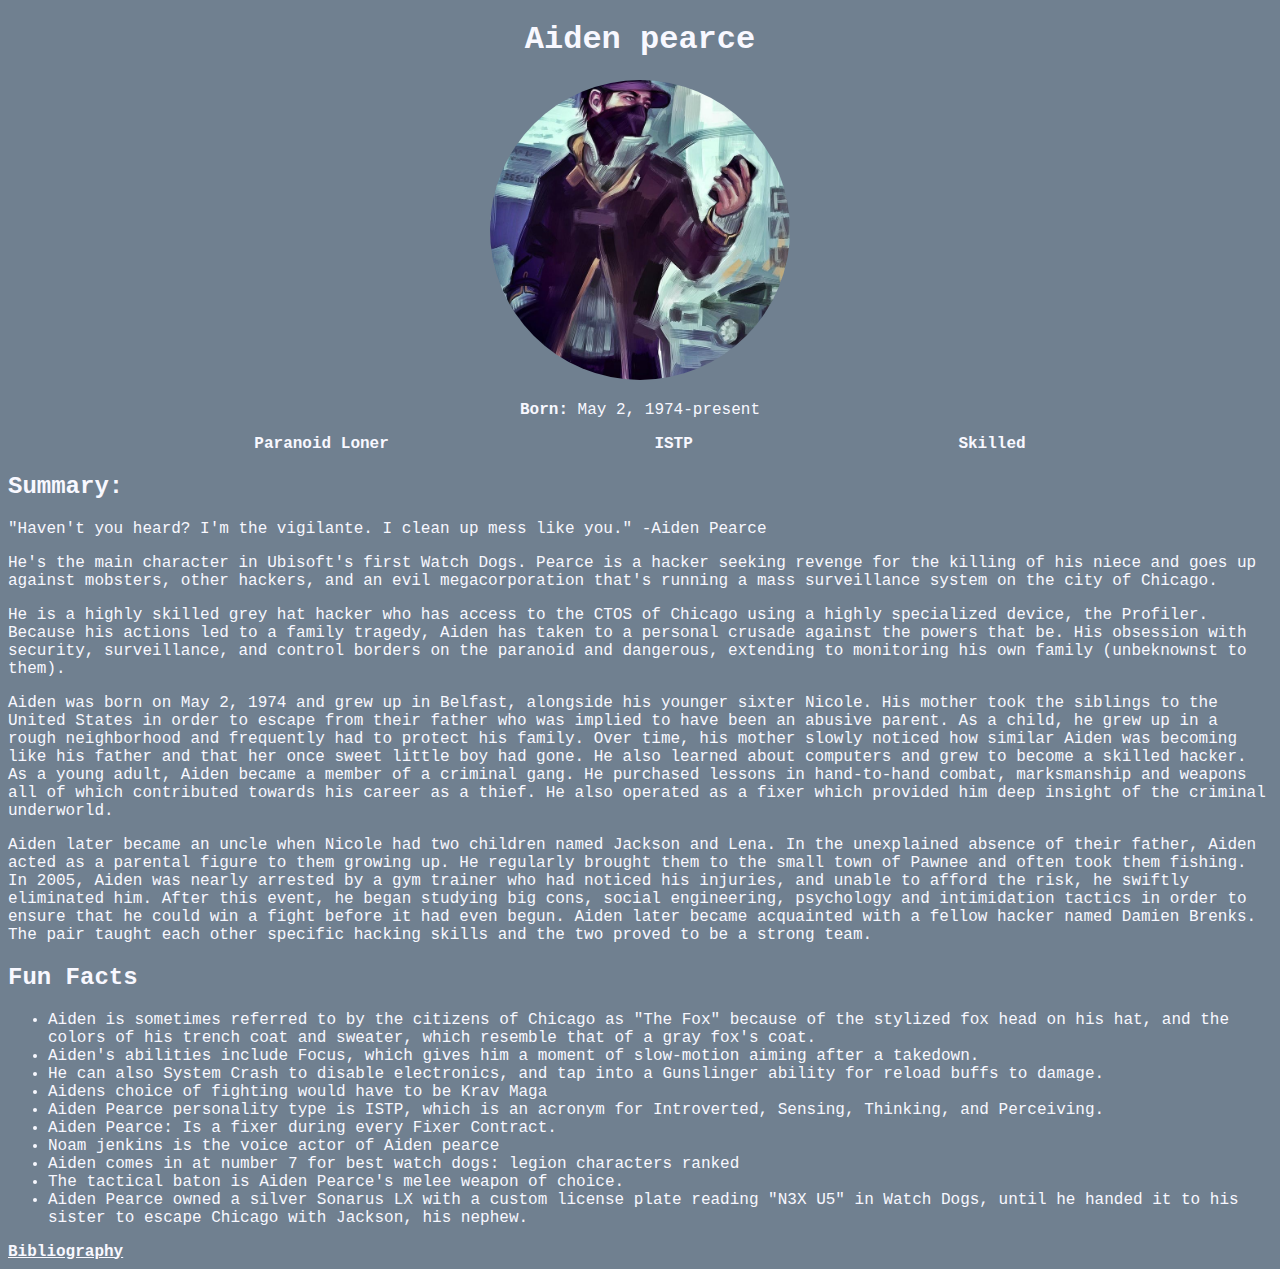
<file: index.html>
<!DOCTYPE html>
<html>
<head>
	<meta charset="utf-8">
	<meta name="viewport" content="width=device-width, initial-scale=1">
	<link rel="stylesheet" href="style.css">
	<title>Tribute page</title>
</head>


<body>

<div>
	<center><h1>Aiden pearce</h1>
	<img src="Aidenpearce.jpg" class="myimg" />
	<p><b>Born:</b> May 2, 1974-present</p>
	<div class="row"></div>
<div id="description">
		<span><b>Paranoid Loner</b></span>
		<span><b>ISTP</b></span>
		<span><b>Skilled</b></span>
	</div>
</center>
	<h2>Summary:</h2>
<p>"Haven't you heard? I'm the vigilante. I clean up mess like you." -Aiden Pearce</p>
<p>He's the main character in Ubisoft's first Watch Dogs. Pearce is a hacker seeking revenge for the killing of his niece and goes up against mobsters, other hackers, and an evil megacorporation that's running a mass surveillance system on the city of Chicago.</p>
<p>He is a highly skilled grey hat hacker who has access to the CTOS of Chicago using a highly specialized device, the Profiler. Because his actions led to a family tragedy, Aiden has taken to a personal crusade against the powers that be. His obsession with security, surveillance, and control borders on the paranoid and dangerous, extending to monitoring his own family (unbeknownst to them).</p>
<p>Aiden was born on May 2, 1974 and grew up in Belfast, alongside his younger sixter Nicole. His mother took the siblings to the United States in order to escape from their father who was implied to have been an abusive parent. As a child, he grew up in a rough neighborhood and frequently had to protect his family. Over time, his mother slowly noticed how similar Aiden was becoming like his father and that her once sweet little boy had gone. He also learned about computers and grew to become a skilled hacker. As a young adult, Aiden became a member of a criminal gang. He purchased lessons in hand-to-hand combat, marksmanship and weapons all of which contributed towards his career as a thief. He also operated as a fixer which provided him deep insight of the criminal underworld.</p>
<p>Aiden later became an uncle when Nicole had two children named Jackson and Lena. In the unexplained absence of their father, Aiden acted as a parental figure to them growing up. He regularly brought them to the small town of Pawnee and often took them fishing. In 2005, Aiden was nearly arrested by a gym trainer who had noticed his injuries, and unable to afford the risk, he swiftly eliminated him. After this event, he began studying big cons, social engineering, psychology and intimidation tactics in order to ensure that he could win a fight before it had even begun. Aiden later became acquainted with a fellow hacker named Damien Brenks. The pair taught each other specific hacking skills and the two proved to be a strong team.</p>

<h2>Fun Facts</h2>
<ul>
<li>Aiden is sometimes referred to by the citizens of Chicago as "The Fox" because of the stylized fox head on his hat, and the colors of his trench coat and sweater, which resemble that of a gray fox's coat.</li>
<li>Aiden's abilities include Focus, which gives him a moment of slow-motion aiming after a takedown.</li>
<li>He can also System Crash to disable electronics, and tap into a Gunslinger ability for reload buffs to damage.</li>
<li>Aidens choice of fighting would have to be Krav Maga</li>
<li>Aiden Pearce personality type is ISTP, which is an acronym for Introverted, Sensing, Thinking, and Perceiving.</li>
<li>Aiden Pearce: Is a fixer during every Fixer Contract.</li>
<li>Noam jenkins is the voice actor of Aiden pearce</li>
<li>Aiden comes in at number 7 for best watch dogs: legion characters ranked</li>
<li>The tactical baton is Aiden Pearce's melee weapon of choice.</li>
<li>Aiden Pearce owned a silver Sonarus LX with a custom license plate reading "N3X U5" in Watch Dogs, until he handed it to his sister to escape Chicago with Jackson, his nephew.</li>
</ul>

<a href="bibliography.html"><b>Bibliography</b></a>
</div>
</body>
</html>
</file>
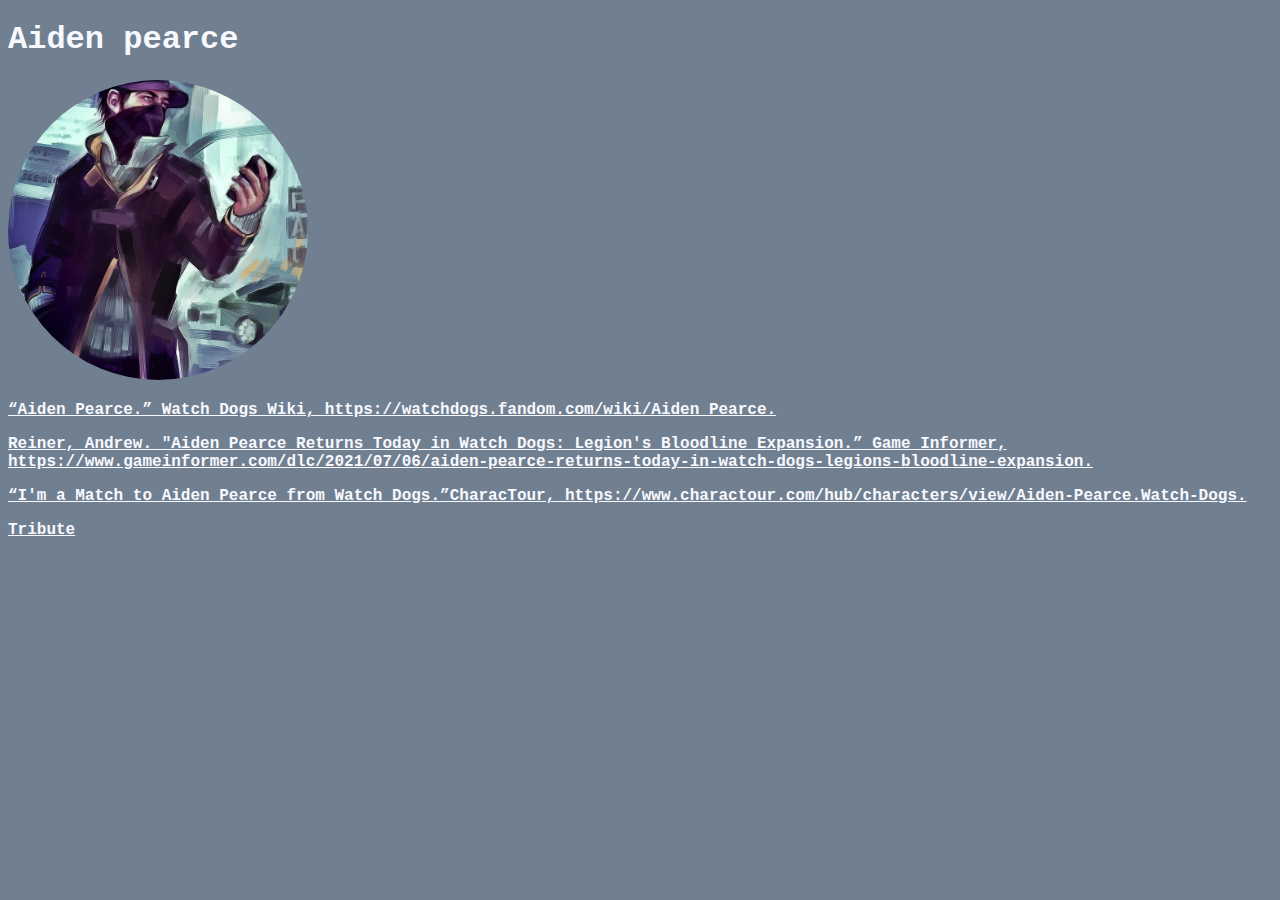
<file: bibliography.html>
<!DOCTYPE html>
<html>
<head>
	<meta charset="utf-8">
	<meta name="viewport" content="width=device-width, initial-scale=1">
	<link rel="stylesheet" href="style.css">
	<title>Bibliography</title>
</head>

<body>

<div>
	<h1>Aiden pearce</h1>
	<img src="Aidenpearce.jpg" class="myimg" />
<div class="row"></div>
<a href="https://watchdogs.fandom.com/wiki/Aiden_Pearce">
<p><b>“Aiden Pearce.” Watch Dogs Wiki, https://watchdogs.fandom.com/wiki/Aiden_Pearce.</b></p>
</a>

<a href="https://www.gameinformer.com/dlc/2021/07/06/aiden-pearce-returns-today-in-watch-dogs-legions-bloodline-expansion">
<p><b>Reiner, Andrew. "Aiden Pearce Returns Today in Watch Dogs: Legion's Bloodline Expansion.” Game Informer, https://www.gameinformer.com/dlc/2021/07/06/aiden-pearce-returns-today-in-watch-dogs-legions-bloodline-expansion.</b></p>
</a>

<a href="https://www.charactour.com/hub/characters/view/Aiden-Pearce.Watch-Dogs">
<p><b>“I'm a Match to Aiden Pearce from Watch Dogs.”CharacTour, https://www.charactour.com/hub/characters/view/Aiden-Pearce.Watch-Dogs.</b></p>
</a>

<p><a href="https://www.imdb.com/name/nm0000375/"></a><a href="index.html"><b>Tribute</b></a></p>

	
</div>
</body>
</html>
</file>
<file: style.css>
.myimg{width:300px; height:300px;object-fit:cover;border-radius:50%;}
row{width:300px;height:300px;background-image:url(Aidenpearce.jpg);background-size:cover;background-position:center;border-radius:50%}
div > img {text-align: center;} 
span{margin: 10vw}
body {font-family: "courier";color: ghostwhite;background-color: slategrey;}
h2 {display: block;font-size: 1.5em;margin-block-start: 0.83em;margin-block-end: 0.83em;margin-inline-start: 0px;margin-inline-end: 0px;font-weight: bold;}
a {color: ghostwhite;}
</file>
